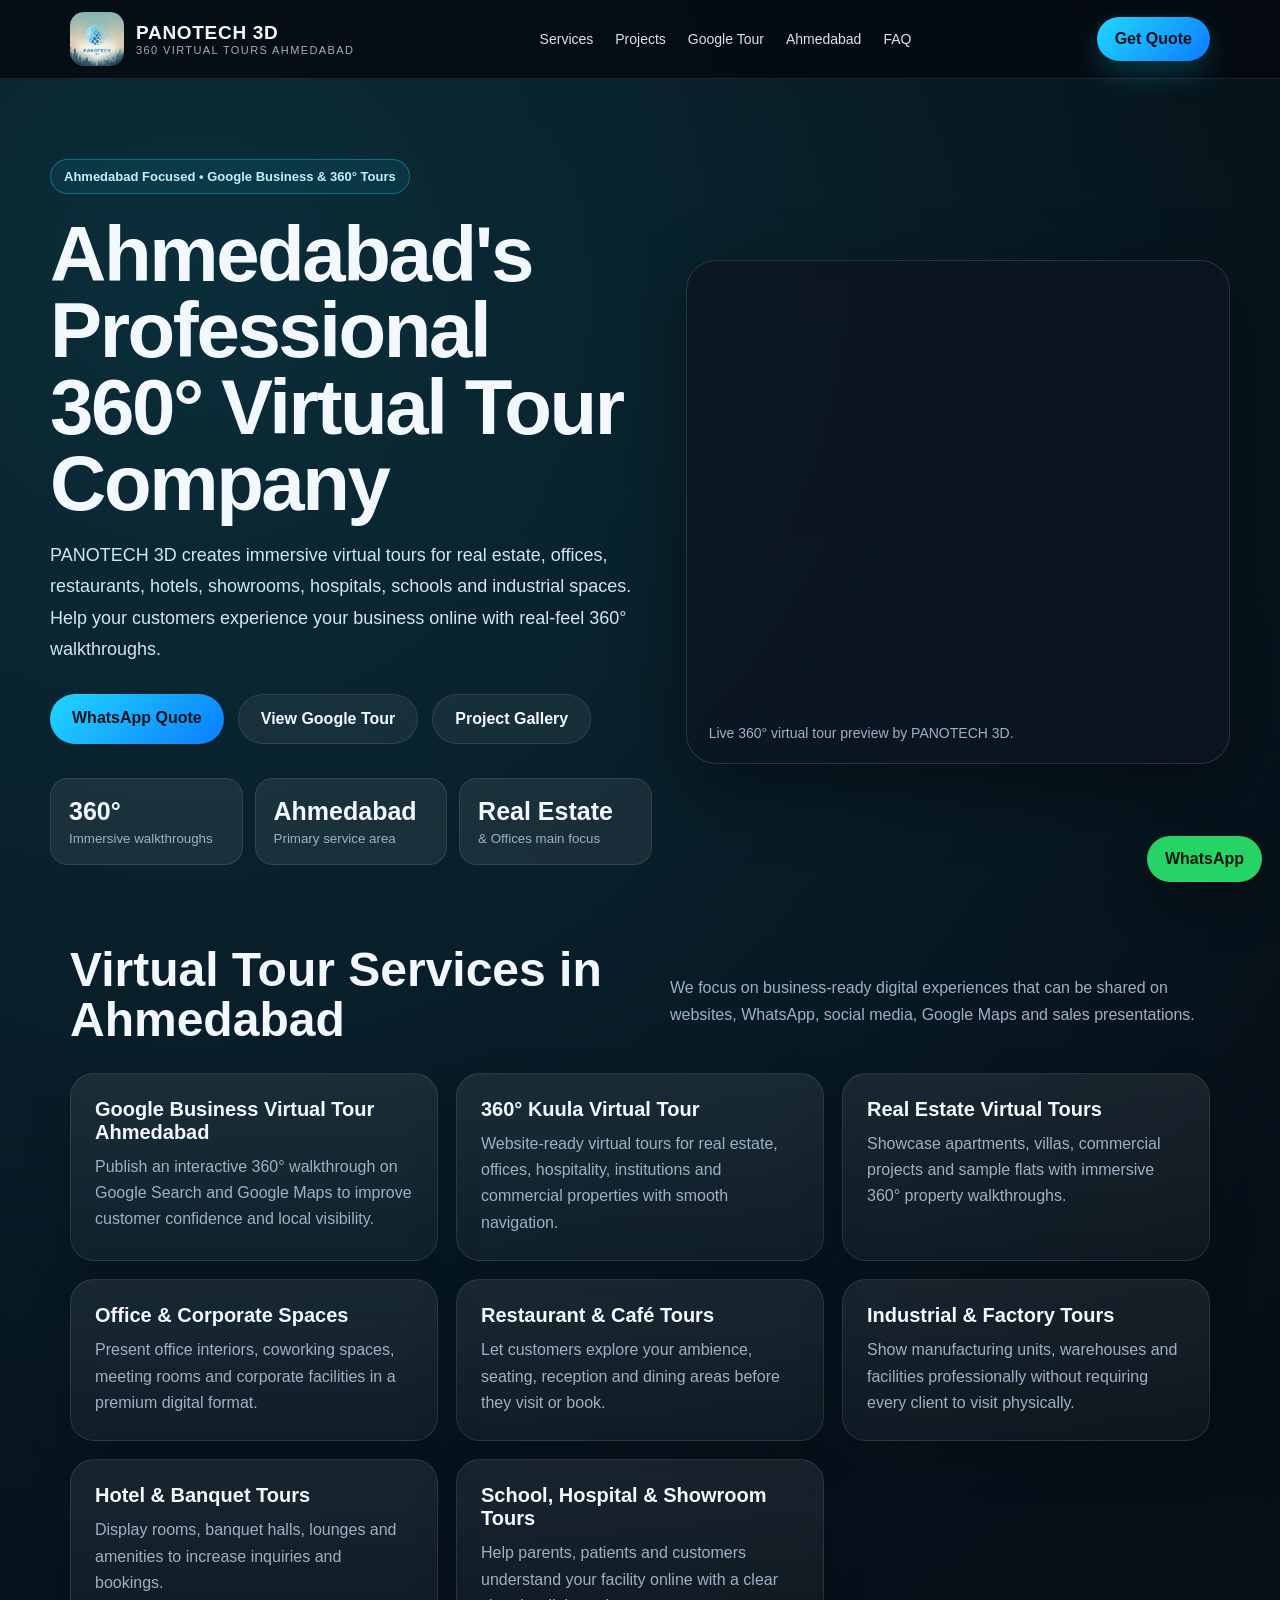
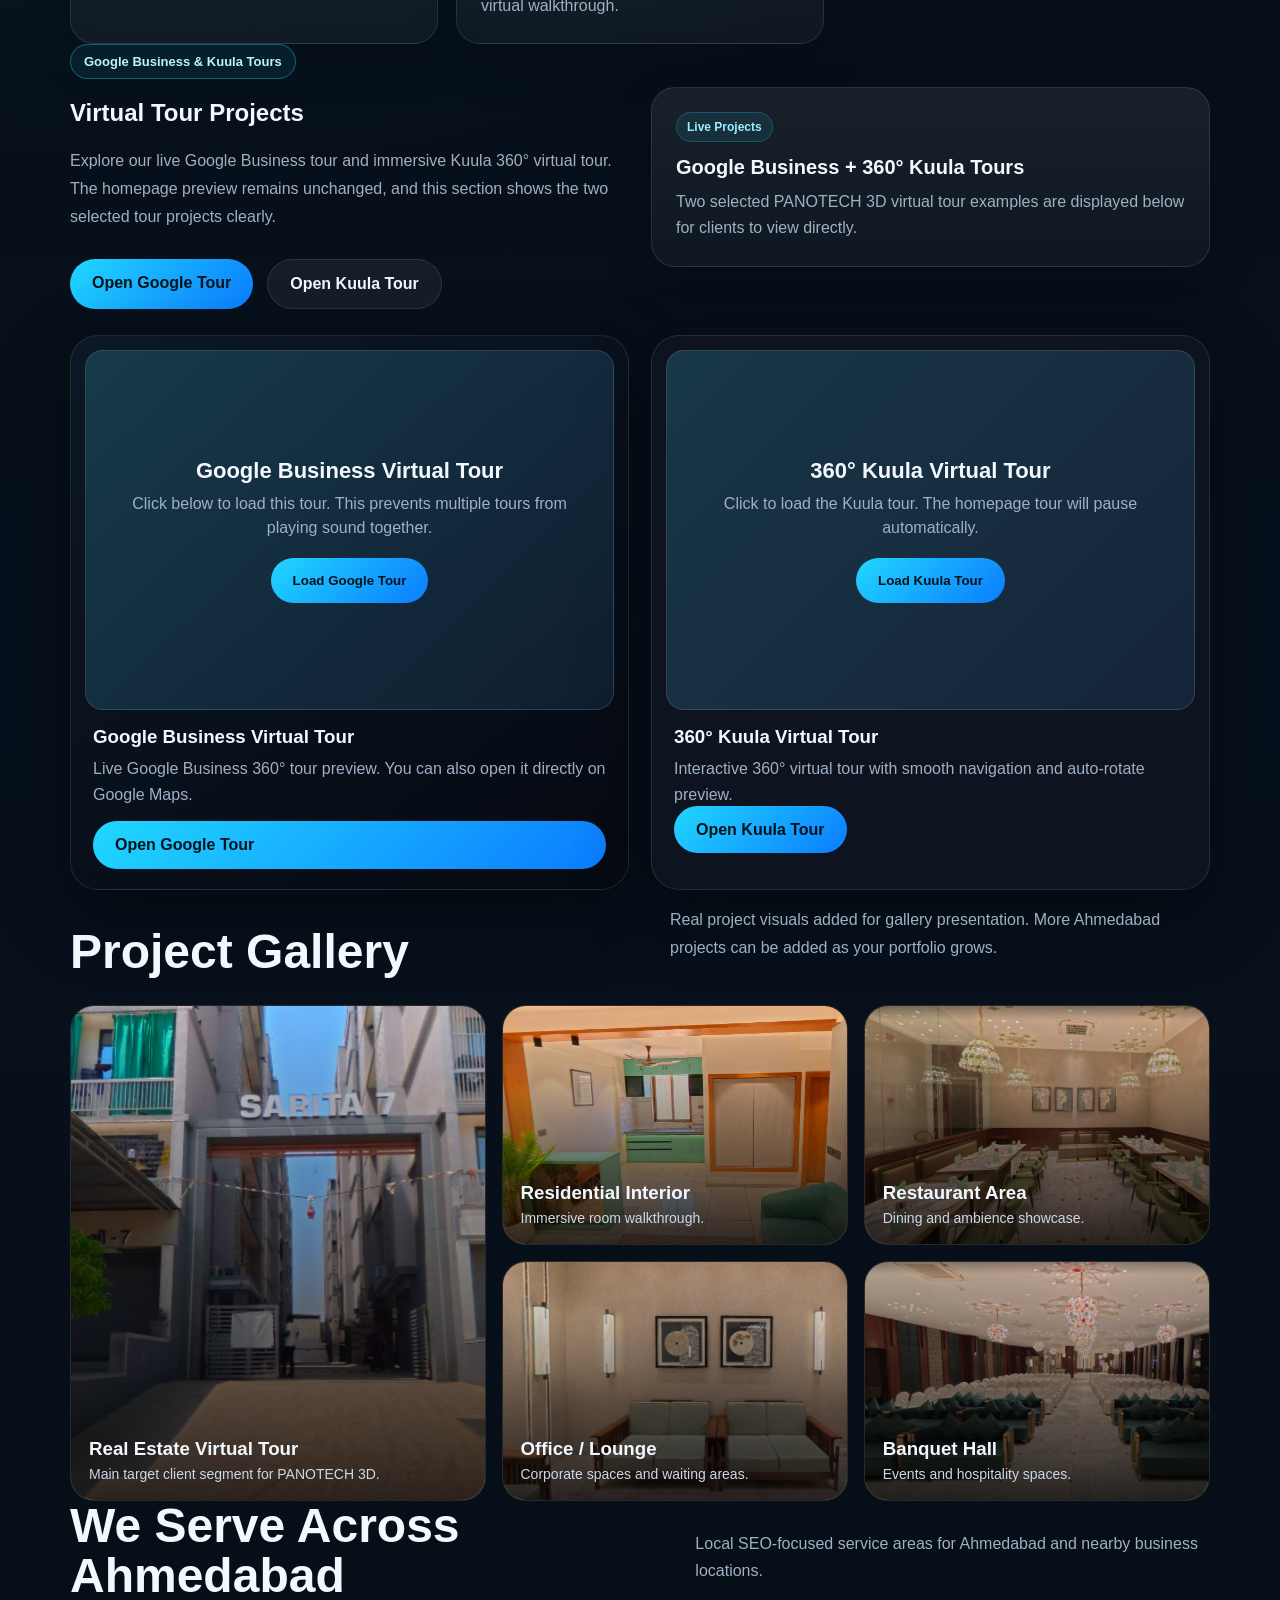
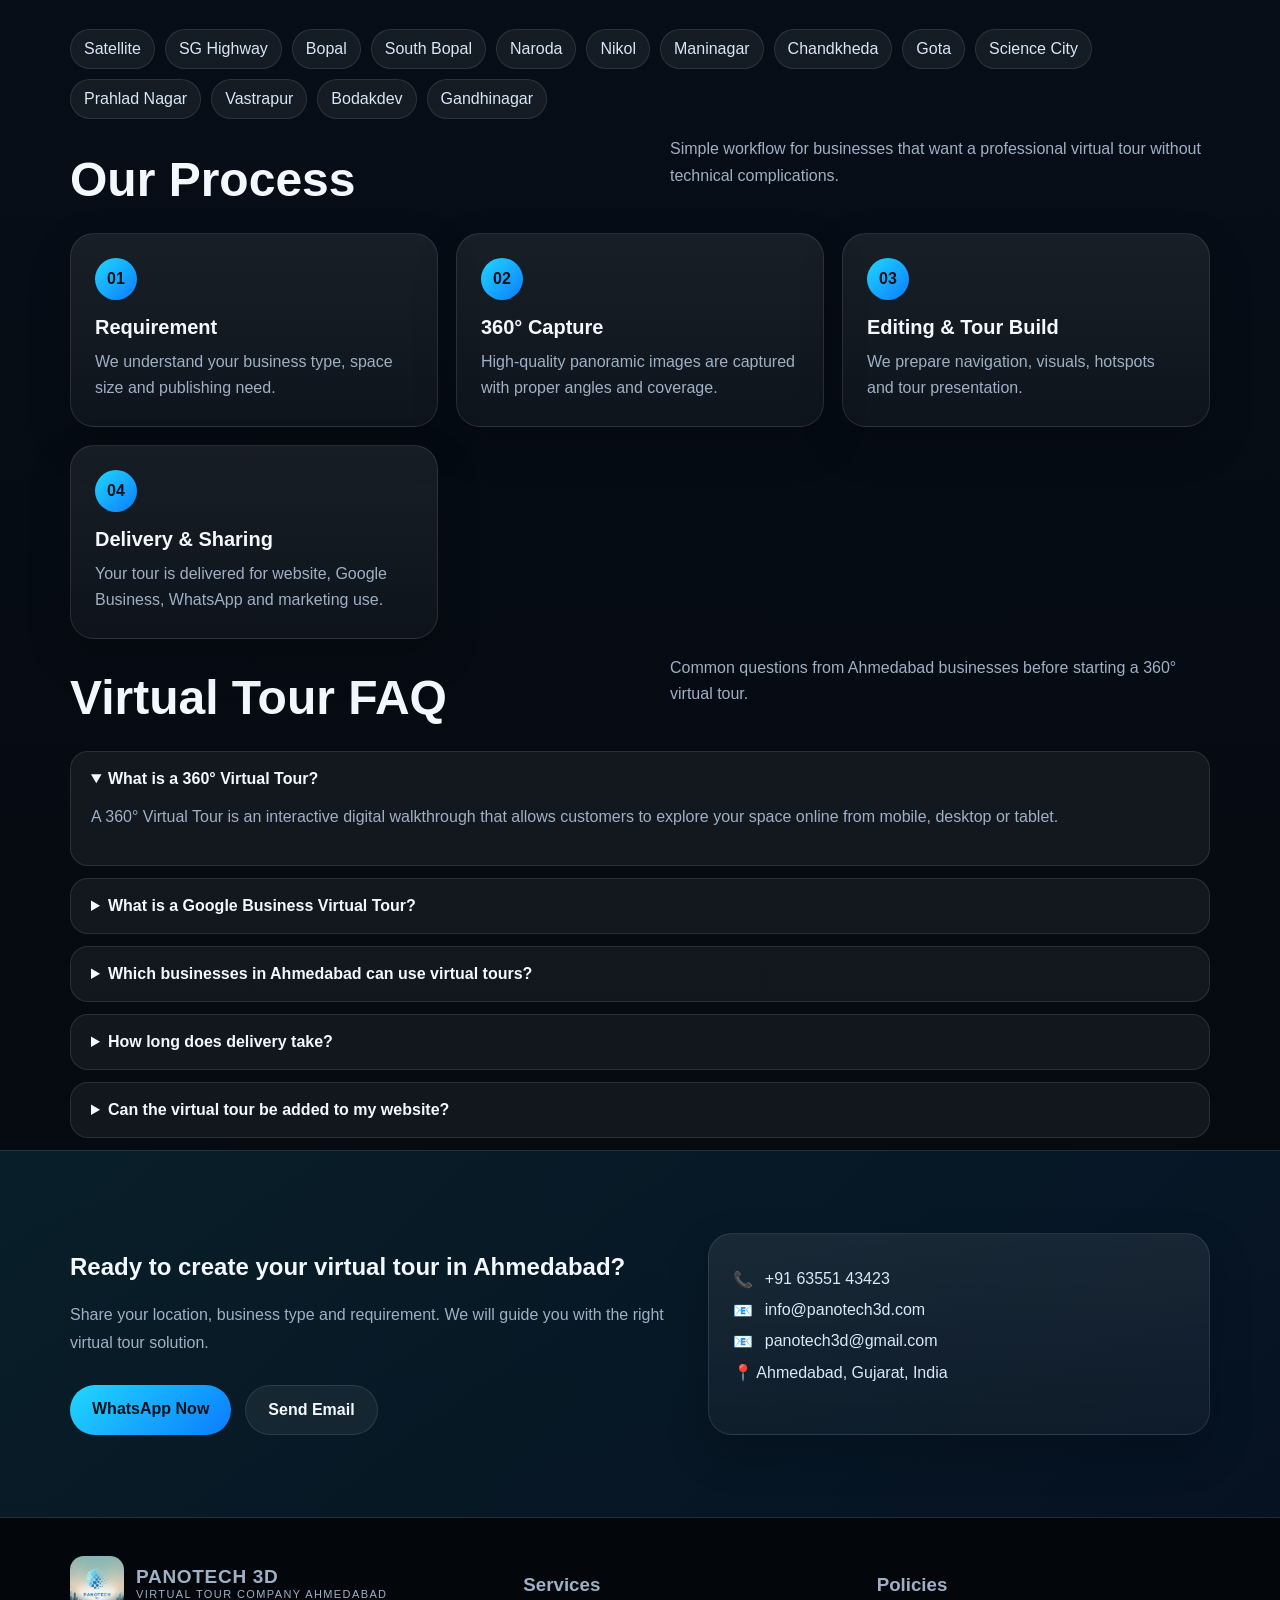
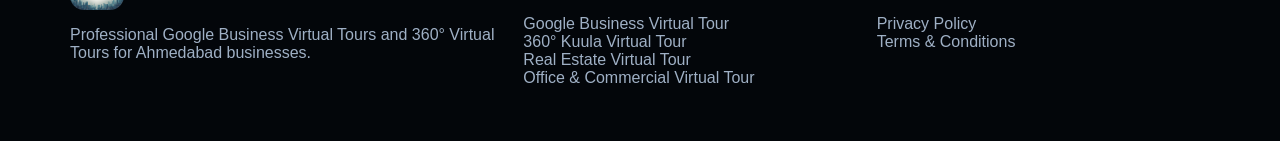
<file: index.html>
<!DOCTYPE html>
<html lang="en">
<head>
  <meta charset="UTF-8" />
  <meta name="viewport" content="width=device-width, initial-scale=1.0" />
  <title>360 Virtual Tour Ahmedabad | Google Business Virtual Tour Ahmedabad | PANOTECH 3D</title>
  <meta name="description" content="PANOTECH 3D provides Google Business Virtual Tours and 360° Virtual Tours in Ahmedabad for real estate, offices, restaurants, hotels, schools, hospitals, showrooms and industries." />
  <meta name="keywords" content="360 virtual tour Ahmedabad, Google Business virtual tour Ahmedabad, virtual tour company Ahmedabad, real estate virtual tour Ahmedabad, office virtual tour Ahmedabad, restaurant virtual tour Ahmedabad" />
  <meta property="og:title" content="PANOTECH 3D | 360 Virtual Tour Ahmedabad" />
  <meta property="og:description" content="Professional Google Business Virtual Tours and 360° Virtual Tours for Ahmedabad businesses." />
  <meta property="og:type" content="website" />
  <style>
    :root{--bg:#05080d;--panel:#0d1420;--panel2:#111c2a;--text:#f3f8ff;--muted:#9fb0c5;--cyan:#21d7ff;--blue:#0b7cff;--line:rgba(255,255,255,.10);--radius:24px;--shadow:0 24px 70px rgba(0,0,0,.42)}
    *{box-sizing:border-box} html{scroll-behavior:smooth} body{margin:0;font-family:Inter,Segoe UI,Arial,sans-serif;background:radial-gradient(circle at 15% 5%,rgba(33,215,255,.18),transparent 32%),linear-gradient(180deg,#05080d,#07111d 45%,#05080d);color:var(--text)}
    a{color:inherit;text-decoration:none} img{max-width:100%;display:block}.wrap{max-width:1180px;margin:auto;padding:0 20px}.top{position:sticky;top:0;z-index:50;background:rgba(5,8,13,.78);backdrop-filter:blur(18px);border-bottom:1px solid var(--line)}
    .nav{height:78px;display:flex;align-items:center;justify-content:space-between;gap:18px}.brand{display:flex;align-items:center;gap:12px}.brand img{width:54px;height:54px;object-fit:contain;border-radius:14px}.brand strong{font-size:19px;letter-spacing:.7px}.brand span{display:block;font-size:11px;color:var(--muted);letter-spacing:1.4px;text-transform:uppercase}.links{display:flex;gap:22px;color:#d7e4f2;font-size:14px}.cta{background:linear-gradient(135deg,var(--cyan),var(--blue));color:#00131a;padding:13px 18px;border-radius:999px;font-weight:800;box-shadow:0 12px 30px rgba(33,215,255,.22)}
    .hero{min-height:calc(100vh - 78px);display:grid;align-items:center;position:relative;overflow:hidden}.slides{position:absolute;inset:0;z-index:-2}.slide{position:absolute;inset:0;opacity:0;animation:fade 32s infinite;background-size:cover;background-position:center}.slide:after{content:"";position:absolute;inset:0;background:linear-gradient(90deg,rgba(5,8,13,.96) 0%,rgba(5,8,13,.76) 45%,rgba(5,8,13,.30) 100%)}.s1{background-image:url('real-estate-exterior.png');animation-delay:0s}.s2{background-image:url('residential-interior.png');animation-delay:4s}.s3{background-image:url('restaurant-area.png');animation-delay:8s}.s4{background-image:url('lounge-seating.png');animation-delay:12s}.s5{background-image:url('banquet-hall.png');animation-delay:16s}.s6{background-image:url('bedroom-tour.png');animation-delay:20s}@keyframes fade{0%,18%{opacity:1}24%,100%{opacity:0}}
    .heroGrid{padding:80px 0;display:grid;grid-template-columns:1.05fr .95fr;gap:34px;align-items:center}.eyebrow{display:inline-flex;gap:9px;align-items:center;border:1px solid rgba(33,215,255,.35);background:rgba(33,215,255,.08);color:#baf4ff;border-radius:999px;padding:9px 13px;font-size:13px;font-weight:700}.hero h1{font-size:clamp(40px,6.2vw,78px);line-height:.98;margin:22px 0 18px;letter-spacing:-2.4px}.hero p{font-size:18px;line-height:1.75;color:#d4e3f5;max-width:720px}.btns{display:flex;gap:14px;flex-wrap:wrap;margin-top:28px}.btn{padding:15px 22px;border-radius:999px;border:1px solid var(--line);font-weight:800}.btn.primary{background:linear-gradient(135deg,var(--cyan),var(--blue));color:#00131a;border:none}.btn.secondary{background:rgba(255,255,255,.06)}.stats{display:grid;grid-template-columns:repeat(3,1fr);gap:12px;margin-top:34px}.stat{background:rgba(255,255,255,.07);border:1px solid var(--line);border-radius:18px;padding:18px}.stat b{font-size:25px}.stat small{display:block;color:var(--muted);margin-top:5px}.tourBox{background:rgba(13,20,32,.72);border:1px solid rgba(255,255,255,.13);border-radius:30px;padding:14px;box-shadow:var(--shadow)}.tourBox iframe{width:100%;height:430px;border:0;border-radius:20px}.tourBox p{font-size:14px;color:var(--muted);margin:12px 8px 4px}
    section{padding:82px 0}.head{display:flex;justify-content:space-between;gap:20px;align-items:flex-end;margin-bottom:28px}.head h2{font-size:clamp(30px,4vw,48px);line-height:1.04;margin:0}.head p{max-width:540px;color:var(--muted);line-height:1.7}.grid{display:grid;grid-template-columns:repeat(3,1fr);gap:18px}.card{background:linear-gradient(180deg,rgba(255,255,255,.075),rgba(255,255,255,.035));border:1px solid var(--line);border-radius:var(--radius);padding:24px;box-shadow:0 18px 45px rgba(0,0,0,.18)}.card h3{margin:0 0 10px;font-size:20px}.card p{color:var(--muted);line-height:1.65;margin:0}.tag{display:inline-block;margin-bottom:14px;color:#99efff;background:rgba(33,215,255,.09);border:1px solid rgba(33,215,255,.24);padding:7px 10px;border-radius:999px;font-size:12px;font-weight:800}.services .card:first-child,.services .card:nth-child(2){grid-column:span 1}.gallery{display:grid;grid-template-columns:1.2fr 1fr 1fr;gap:16px}.shot{border-radius:24px;overflow:hidden;position:relative;min-height:240px;background:#111;border:1px solid var(--line)}.shot.big{grid-row:span 2}.shot img{width:100%;height:100%;object-fit:cover;position:absolute;inset:0}.shot:after{content:"";position:absolute;inset:0;background:linear-gradient(180deg,transparent,rgba(0,0,0,.82))}.shot div{position:absolute;left:18px;right:18px;bottom:18px;z-index:2}.shot h3{margin:0 0 6px}.shot p{margin:0;color:#cbd8e8;font-size:14px}.split{display:grid;grid-template-columns:1fr 1fr;gap:22px;align-items:center}.iframeCard{background:var(--panel);border:1px solid var(--line);border-radius:28px;padding:14px;box-shadow:var(--shadow)}.iframeCard iframe{width:100%;height:430px;border:0;border-radius:18px}.tourLinks{display:grid;grid-template-columns:1fr 1fr;gap:22px;margin-top:26px}.tourCard{background:var(--panel);border:1px solid var(--line);border-radius:28px;padding:14px;box-shadow:var(--shadow)}.tourCard iframe{width:100%;height:360px;border:0;border-radius:18px}.tourCard h3{margin:16px 8px 8px}.tourCard p{color:var(--muted);margin:0 8px 14px;line-height:1.6}.tourCard .btn{margin:0 8px 6px}.tourFrameWrap{position:relative}.tourPlaceholder{min-height:360px;border-radius:18px;border:1px solid rgba(255,255,255,.12);background:linear-gradient(135deg,rgba(33,215,255,.14),rgba(11,124,255,.08)),rgba(255,255,255,.04);display:grid;place-items:center;text-align:center;padding:22px}.tourPlaceholder b{font-size:22px;display:block;margin-bottom:8px}.tourPlaceholder span{display:block;color:var(--muted);margin-bottom:18px;line-height:1.5}.tourPlaceholder .btn{margin:0}.areas{display:flex;flex-wrap:wrap;gap:10px}.area{padding:10px 13px;background:rgba(255,255,255,.06);border:1px solid var(--line);border-radius:999px;color:#d8e6f5}.process{counter-reset:step}.process .card{position:relative}.process .card:before{counter-increment:step;content:'0' counter(step);display:inline-grid;place-items:center;width:42px;height:42px;border-radius:50%;background:linear-gradient(135deg,var(--cyan),var(--blue));color:#00131a;font-weight:900;margin-bottom:16px}.faq details{background:rgba(255,255,255,.055);border:1px solid var(--line);border-radius:18px;padding:18px 20px;margin:12px 0}.faq summary{cursor:pointer;font-weight:800}.faq p{color:var(--muted);line-height:1.65}.contact{background:linear-gradient(135deg,rgba(33,215,255,.10),rgba(11,124,255,.08));border-top:1px solid var(--line);border-bottom:1px solid var(--line)}.contactBox{display:grid;grid-template-columns:1.1fr .9fr;gap:24px}.infoLine{display:flex;gap:12px;align-items:center;margin:12px 0;color:#dbe8f7}.footer{padding:38px 0;color:var(--muted);background:#03060a}.footerGrid{display:grid;grid-template-columns:1.3fr 1fr 1fr;gap:20px}.float{position:fixed;right:18px;bottom:18px;background:#25d366;color:#00190a;padding:14px 18px;border-radius:999px;font-weight:900;z-index:99;box-shadow:0 20px 45px rgba(0,0,0,.35)}
    @media(max-width:900px){.links{display:none}.heroGrid,.split,.contactBox,.tourLinks{grid-template-columns:1fr}.grid{grid-template-columns:1fr 1fr}.gallery{grid-template-columns:1fr}.shot.big{grid-row:auto}.tourBox iframe,.iframeCard iframe{height:330px}.footerGrid{grid-template-columns:1fr}.hero{min-height:auto}.stats{grid-template-columns:1fr 1fr 1fr}}
    @media(max-width:560px){.nav{height:auto;padding:12px 0}.brand img{width:46px;height:46px}.brand strong{font-size:16px}.cta{padding:10px 12px;font-size:13px}.grid,.stats{grid-template-columns:1fr}.heroGrid{padding:52px 0}.hero h1{letter-spacing:-1px}.head{display:block}.tourBox iframe,.iframeCard iframe{height:280px}}
  .googleTourCard{display:flex;flex-direction:column;justify-content:center;min-height:360px;background:linear-gradient(145deg,rgba(12,25,38,.95),rgba(6,10,18,.95));}.googlePreview{display:flex;gap:18px;align-items:flex-start;margin-bottom:24px}.gIcon{width:58px;height:58px;border-radius:18px;display:grid;place-items:center;background:linear-gradient(135deg,#00d5ff,#2ee59d);color:#031018;font-size:32px;font-weight:900;box-shadow:0 16px 40px rgba(0,213,255,.22)}.googlePreview h3{margin:8px 0 8px}.googlePreview p{color:var(--muted);line-height:1.7;margin:0}@media(max-width:680px){.googlePreview{flex-direction:column}.googleTourCard{min-height:auto}}</style>
  <script type="application/ld+json">{"@context":"https://schema.org","@type":"LocalBusiness","name":"PANOTECH 3D","description":"360 Virtual Tour and Google Business Virtual Tour services in Ahmedabad.","areaServed":"Ahmedabad, Gujarat, India","telephone":"+91 63551 43423","email":"info@panotech3d.com","url":"https://www.panotech3d.com"}</script>
</head>
<body>
  <header class="top"><div class="wrap nav"><a class="brand" href="#home"><img src="Panotech3D_Logo.png" alt="PANOTECH 3D Logo"><div><strong>PANOTECH 3D</strong><span>360 Virtual Tours Ahmedabad</span></div></a><nav class="links"><a href="#services">Services</a><a href="#projects">Projects</a><a href="#kauser">Google Tour</a><a href="#areas">Ahmedabad</a><a href="#faq">FAQ</a></nav><a class="cta" href="tel:+916355143423">Get Quote</a></div></header>
  <main id="home" class="hero"><div class="slides"><div class="slide s1"></div><div class="slide s2"></div><div class="slide s3"></div><div class="slide s4"></div><div class="slide s5"></div><div class="slide s6"></div></div><div class="wrap heroGrid"><div><span class="eyebrow">Ahmedabad Focused • Google Business & 360° Tours</span><h1>Ahmedabad's Professional 360° Virtual Tour Company</h1><p>PANOTECH 3D creates immersive virtual tours for real estate, offices, restaurants, hotels, showrooms, hospitals, schools and industrial spaces. Help your customers experience your business online with real-feel 360° walkthroughs.</p><div class="btns"><a class="btn primary" href="https://wa.me/916355143423" target="_blank">WhatsApp Quote</a><a class="btn secondary" href="#kauser">View Google Tour</a><a class="btn secondary" href="#projects">Project Gallery</a></div><div class="stats"><div class="stat"><b>360°</b><small>Immersive walkthroughs</small></div><div class="stat"><b>Ahmedabad</b><small>Primary service area</small></div><div class="stat"><b>Real Estate</b><small>& Offices main focus</small></div></div></div><div class="tourBox"><iframe id="homeTourFrame" data-tour="home" data-src="https://kuula.co/share/collection/7MXcC?logo=-1&card=1&info=1&fs=1&vr=1&zoom=1&gyro=0&initload=0&autorotate=1.5&autop=10&autopalt=1&thumbs=1&margin=15" src="https://kuula.co/share/collection/7MXcC?logo=-1&card=1&info=1&fs=1&vr=1&zoom=1&gyro=0&initload=0&autorotate=1.5&autop=10&autopalt=1&thumbs=1&margin=15" allowfullscreen loading="lazy" title="PANOTECH 3D homepage 360 tour"></iframe><p>Live 360° virtual tour preview by PANOTECH 3D.</p></div></div></main>
  <section id="services" class="wrap"><div class="head"><h2>Virtual Tour Services in Ahmedabad</h2><p>We focus on business-ready digital experiences that can be shared on websites, WhatsApp, social media, Google Maps and sales presentations.</p></div><div class="grid services"><div class="card"><h3>Google Business Virtual Tour Ahmedabad</h3><p>Publish an interactive 360° walkthrough on Google Search and Google Maps to improve customer confidence and local visibility.</p></div><div class="card"><h3>360° Kuula Virtual Tour</h3><p>Website-ready virtual tours for real estate, offices, hospitality, institutions and commercial properties with smooth navigation.</p></div><div class="card"><h3>Real Estate Virtual Tours</h3><p>Showcase apartments, villas, commercial projects and sample flats with immersive 360° property walkthroughs.</p></div><div class="card"><h3>Office & Corporate Spaces</h3><p>Present office interiors, coworking spaces, meeting rooms and corporate facilities in a premium digital format.</p></div><div class="card"><h3>Restaurant & Café Tours</h3><p>Let customers explore your ambience, seating, reception and dining areas before they visit or book.</p></div><div class="card"><h3>Industrial & Factory Tours</h3><p>Show manufacturing units, warehouses and facilities professionally without requiring every client to visit physically.</p></div><div class="card"><h3>Hotel & Banquet Tours</h3><p>Display rooms, banquet halls, lounges and amenities to increase inquiries and bookings.</p></div><div class="card"><h3>School, Hospital & Showroom Tours</h3><p>Help parents, patients and customers understand your facility online with a clear virtual walkthrough.</p></div></div></section>
  <section id="kauser" class="wrap"><div class="split"><div><span class="eyebrow">Google Business & Kuula Tours</span><h2>Virtual Tour Projects</h2><p style="color:var(--muted);line-height:1.75">Explore our live Google Business tour and immersive Kuula 360° virtual tour. The homepage preview remains unchanged, and this section shows the two selected tour projects clearly.</p><div class="btns"><a class="btn primary" target="_blank" rel="noopener" href="https://maps.app.goo.gl/GmYf1Fkx6quCLCcs9">Open Google Tour</a><a class="btn secondary" target="_blank" rel="noopener" href="https://kuula.co/share/collection/7M9mZ?logo=-1&card=1&info=1&fs=1&vr=1&gyro=0&autorotate=0.83&autop=10&autopalt=1&thumbs=4&keys=0">Open Kuula Tour</a></div></div><div class="card"><span class="tag">Live Projects</span><h3>Google Business + 360° Kuula Tours</h3><p>Two selected PANOTECH 3D virtual tour examples are displayed below for clients to view directly.</p></div></div><div class="tourLinks"><div class="tourCard googleTourCard"><div class="tourFrameWrap"><iframe id="googleTourFrame" data-tour="google" data-src="https://www.google.com/maps/embed?pb=!4v1782590866260!6m8!1m7!1sCAoSHENJQUJJaEJGS01HZWJNLUN2NjQ5NkZzdzB3RWY.!2m2!1d23.02447635918518!2d72.67337663673548!3f116.59003066928159!4f3.989999999999995!5f0.7820865974627469" width="100%" height="450" style="border:0;border-radius:24px;display:none" allowfullscreen loading="lazy" referrerpolicy="strict-origin-when-cross-origin" title="Google Business Virtual Tour"></iframe><div class="tourPlaceholder" data-for="googleTourFrame"><div><b>Google Business Virtual Tour</b><span>Click below to load this tour. This prevents multiple tours from playing sound together.</span><button class="btn primary" type="button" onclick="loadTour('googleTourFrame')">Load Google Tour</button></div></div></div><h3>Google Business Virtual Tour</h3><p>Live Google Business 360° tour preview. You can also open it directly on Google Maps.</p><a class="btn primary" target="_blank" rel="noopener" href="https://maps.app.goo.gl/GmYf1Fkx6quCLCcs9">Open Google Tour</a></div><div class="tourCard"><div class="tourFrameWrap"><iframe id="kuulaTourFrame" data-tour="kuula" data-src="https://kuula.co/share/collection/7M9mZ?logo=-1&card=1&info=1&fs=1&vr=1&gyro=0&autorotate=0.83&autop=10&autopalt=1&thumbs=4&keys=0" allow="xr-spatial-tracking; gyroscope; accelerometer" allowfullscreen loading="lazy" style="display:none" title="Kuula 360 Virtual Tour"></iframe><div class="tourPlaceholder" data-for="kuulaTourFrame"><div><b>360° Kuula Virtual Tour</b><span>Click to load the Kuula tour. The homepage tour will pause automatically.</span><button class="btn primary" type="button" onclick="loadTour('kuulaTourFrame')">Load Kuula Tour</button></div></div></div><h3>360° Kuula Virtual Tour</h3><p>Interactive 360° virtual tour with smooth navigation and auto-rotate preview.</p><a class="btn primary" target="_blank" rel="noopener" href="https://kuula.co/share/collection/7M9mZ?logo=-1&card=1&info=1&fs=1&vr=1&gyro=0&autorotate=0.83&autop=10&autopalt=1&thumbs=4&keys=0">Open Kuula Tour</a></div></div></section>
  <section id="projects" class="wrap"><div class="head"><h2>Project Gallery</h2><p>Real project visuals added for gallery presentation. More Ahmedabad projects can be added as your portfolio grows.</p></div><div class="gallery"><div class="shot big"><img src="real-estate-exterior.png" alt="Real estate virtual tour Ahmedabad"><div><h3>Real Estate Virtual Tour</h3><p>Main target client segment for PANOTECH 3D.</p></div></div><div class="shot"><img src="residential-interior.png" alt="Residential interior 360 virtual tour"><div><h3>Residential Interior</h3><p>Immersive room walkthrough.</p></div></div><div class="shot"><img src="restaurant-area.png" alt="Restaurant virtual tour Ahmedabad"><div><h3>Restaurant Area</h3><p>Dining and ambience showcase.</p></div></div><div class="shot"><img src="lounge-seating.png" alt="Office and lounge virtual tour"><div><h3>Office / Lounge</h3><p>Corporate spaces and waiting areas.</p></div></div><div class="shot"><img src="banquet-hall.png" alt="Banquet hall virtual tour Ahmedabad"><div><h3>Banquet Hall</h3><p>Events and hospitality spaces.</p></div></div></div></section>
  <section id="areas" class="wrap"><div class="head"><h2>We Serve Across Ahmedabad</h2><p>Local SEO-focused service areas for Ahmedabad and nearby business locations.</p></div><div class="areas"><span class="area">Satellite</span><span class="area">SG Highway</span><span class="area">Bopal</span><span class="area">South Bopal</span><span class="area">Naroda</span><span class="area">Nikol</span><span class="area">Maninagar</span><span class="area">Chandkheda</span><span class="area">Gota</span><span class="area">Science City</span><span class="area">Prahlad Nagar</span><span class="area">Vastrapur</span><span class="area">Bodakdev</span><span class="area">Gandhinagar</span></div></section>
  <section class="wrap process"><div class="head"><h2>Our Process</h2><p>Simple workflow for businesses that want a professional virtual tour without technical complications.</p></div><div class="grid"><div class="card"><h3>Requirement</h3><p>We understand your business type, space size and publishing need.</p></div><div class="card"><h3>360° Capture</h3><p>High-quality panoramic images are captured with proper angles and coverage.</p></div><div class="card"><h3>Editing & Tour Build</h3><p>We prepare navigation, visuals, hotspots and tour presentation.</p></div><div class="card"><h3>Delivery & Sharing</h3><p>Your tour is delivered for website, Google Business, WhatsApp and marketing use.</p></div></div></section>
  <section id="faq" class="wrap faq"><div class="head"><h2>Virtual Tour FAQ</h2><p>Common questions from Ahmedabad businesses before starting a 360° virtual tour.</p></div><details open><summary>What is a 360° Virtual Tour?</summary><p>A 360° Virtual Tour is an interactive digital walkthrough that allows customers to explore your space online from mobile, desktop or tablet.</p></details><details><summary>What is a Google Business Virtual Tour?</summary><p>It is a 360° tour published on Google Search and Google Maps, helping visitors explore your business before they visit.</p></details><details><summary>Which businesses in Ahmedabad can use virtual tours?</summary><p>Real estate, offices, restaurants, hotels, schools, hospitals, showrooms, banquet halls and industrial spaces can benefit from virtual tours.</p></details><details><summary>How long does delivery take?</summary><p>Timeline depends on the project size. Most small and medium projects can be delivered within a few business days after capture.</p></details><details><summary>Can the virtual tour be added to my website?</summary><p>Yes, Kuula and Google virtual tours can be embedded or linked on your website and shared through marketing channels.</p></details></section>
  <section id="contact" class="contact"><div class="wrap contactBox"><div><h2>Ready to create your virtual tour in Ahmedabad?</h2><p style="color:var(--muted);line-height:1.75">Share your location, business type and requirement. We will guide you with the right virtual tour solution.</p><div class="btns"><a class="btn primary" href="https://wa.me/916355143423" target="_blank">WhatsApp Now</a><a class="btn secondary" href="mailto:info@panotech3d.com,panotech3d@gmail.com?subject=PANOTECH%203D%20Virtual%20Tour%20Inquiry">Send Email</a></div></div><div class="card"><div class="infoLine">📞 <a href="tel:+916355143423">+91 63551 43423</a></div><div class="infoLine">📧 <a href="mailto:info@panotech3d.com">info@panotech3d.com</a></div><div class="infoLine">📧 <a href="mailto:panotech3d@gmail.com">panotech3d@gmail.com</a></div><div class="infoLine">📍 Ahmedabad, Gujarat, India</div></div></div></section>
  <footer class="footer"><div class="wrap footerGrid"><div><div class="brand"><img src="Panotech3D_Logo.png" alt="PANOTECH 3D Logo"><div><strong>PANOTECH 3D</strong><span>Virtual Tour Company Ahmedabad</span></div></div><p>Professional Google Business Virtual Tours and 360° Virtual Tours for Ahmedabad businesses.</p></div><div><h3>Services</h3><p>Google Business Virtual Tour<br>360° Kuula Virtual Tour<br>Real Estate Virtual Tour<br>Office & Commercial Virtual Tour</p></div><div><h3>Policies</h3><p><a href="privacy-policy.html">Privacy Policy</a><br><a href="terms.html">Terms & Conditions</a></p></div></div></footer>
  <a class="float" href="https://wa.me/916355143423" target="_blank">WhatsApp</a>

<script>
function unloadFrame(frame){
  if(frame && frame.src){ frame.dataset.lastSrc = frame.src; frame.removeAttribute('src'); }
}
function showPlaceholder(id, show){
  var ph = document.querySelector('.tourPlaceholder[data-for="'+id+'"]');
  if(ph) ph.style.display = show ? 'grid' : 'none';
}
function loadTour(id){
  var target = document.getElementById(id);
  if(!target) return;
  document.querySelectorAll('iframe[data-tour]').forEach(function(frame){
    if(frame.id !== id){
      unloadFrame(frame);
      if(frame.id !== 'homeTourFrame') { frame.style.display='none'; showPlaceholder(frame.id, true); }
    }
  });
  target.src = target.dataset.src || target.dataset.lastSrc || target.src;
  target.style.display = 'block';
  showPlaceholder(id, false);
}
// Pause service tours when user goes back to top/home, so audio will not mix.
document.querySelectorAll('a[href="#home"], .brand').forEach(function(el){
  el.addEventListener('click', function(){
    document.querySelectorAll('iframe[data-tour]').forEach(function(frame){
      if(frame.id !== 'homeTourFrame'){ unloadFrame(frame); frame.style.display='none'; showPlaceholder(frame.id, true); }
    });
    var home = document.getElementById('homeTourFrame');
    if(home && !home.src) home.src = home.dataset.src;
  });
});
</script>
</body>
</html>
</file>
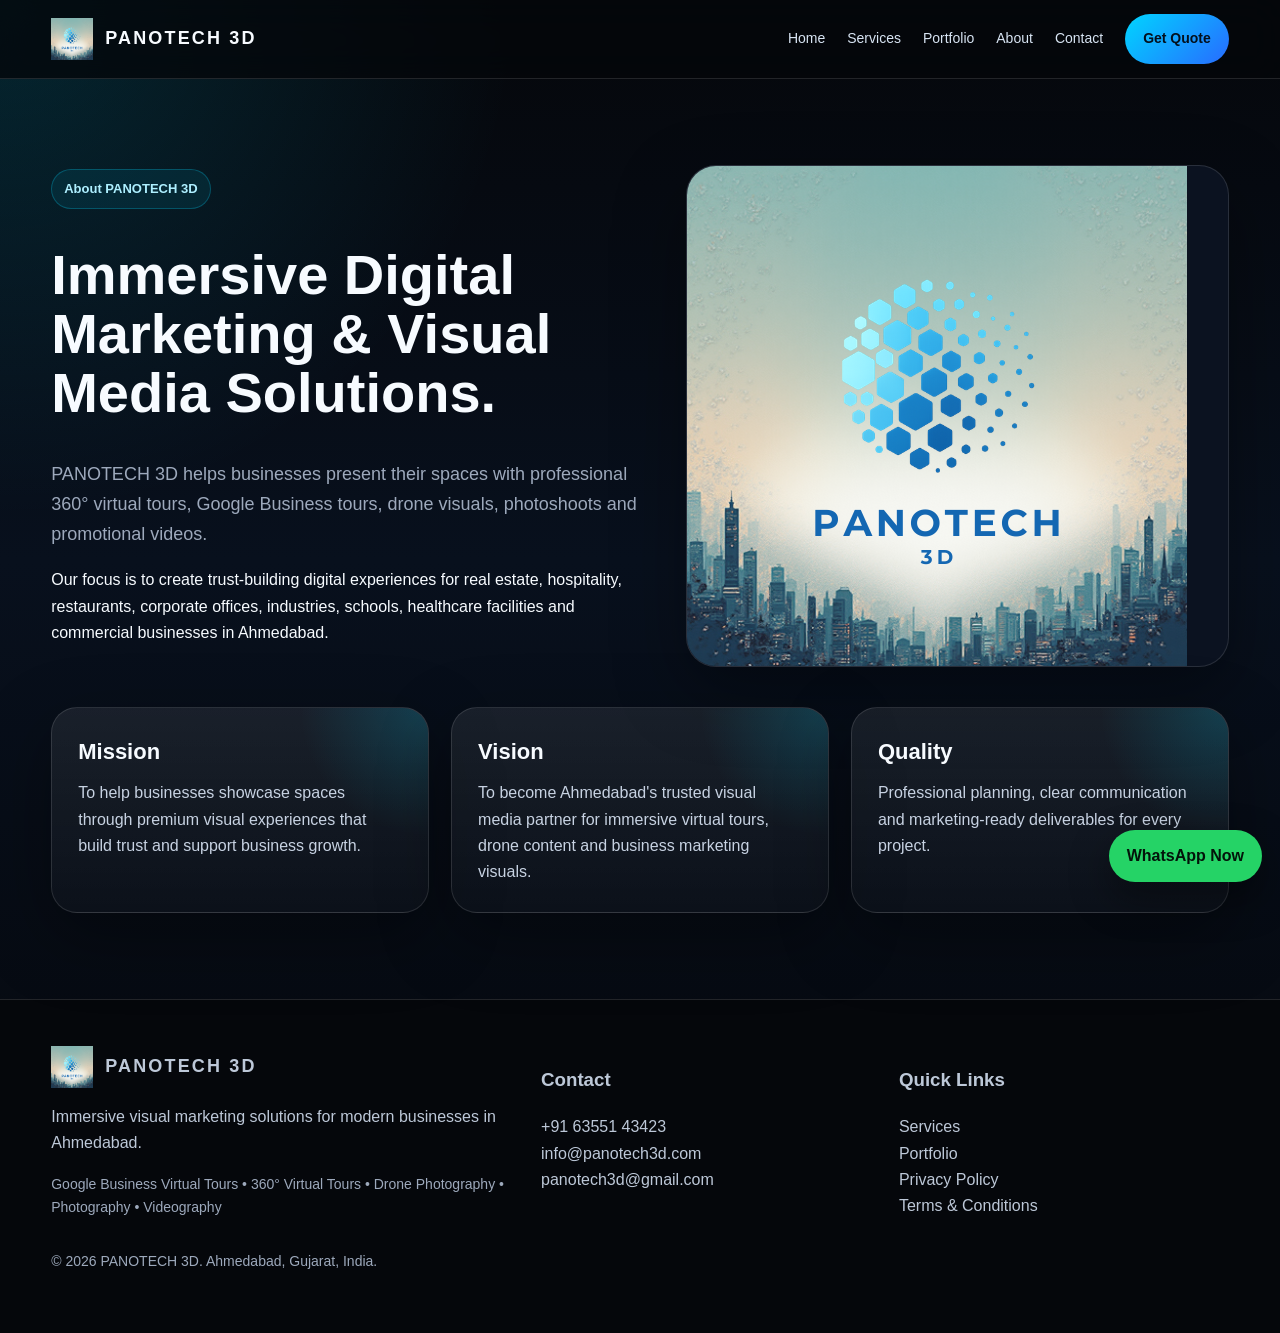
<file: about.html>
<!doctype html><html lang="en"><head><meta charset="utf-8"><meta name="viewport" content="width=device-width,initial-scale=1"><title>About PANOTECH 3D | Virtual Tour Company Ahmedabad</title><meta name="description" content="PANOTECH 3D is an Ahmedabad-based immersive visual media company for virtual tours, photography, drone and videography services."><meta name="keywords" content="virtual tour Ahmedabad, 360 virtual tour Ahmedabad, Google Business Virtual Tour Ahmedabad, drone photography Ahmedabad, videography Ahmedabad, real estate virtual tour Ahmedabad"><link rel="canonical" href="https://www.panotech3d.com/about.html"><meta property="og:title" content="About PANOTECH 3D | Virtual Tour Company Ahmedabad"><meta property="og:description" content="PANOTECH 3D is an Ahmedabad-based immersive visual media company for virtual tours, photography, drone and videography services."><meta property="og:type" content="website"><meta property="og:url" content="https://www.panotech3d.com/about.html"><meta property="og:image" content="https://www.panotech3d.com/Panotech3D_Logo.png"><meta name="twitter:card" content="summary_large_image"><meta name="theme-color" content="#05070b"><link rel="icon" href="Panotech3D_Logo.png"><script type="application/ld+json">{"@context":"https://schema.org","@type":"LocalBusiness","name":"PANOTECH 3D","url":"https://www.panotech3d.com/","image":"https://www.panotech3d.com/Panotech3D_Logo.png","telephone":"+916355143423","email":"info@panotech3d.com","areaServed":["Ahmedabad","Gujarat","India"],"description":"Professional 360 virtual tours, Google Business Virtual Tours, drone photography, professional photography and videography services in Ahmedabad."}</script><style>
:root{--bg:#05070b;--card:#0d1320;--muted:#9da9bc;--text:#f7fbff;--line:rgba(255,255,255,.12);--cyan:#00d5ff;--blue:#286bff;--green:#27e0a3;--shadow:0 24px 70px rgba(0,0,0,.35)}
*{box-sizing:border-box} html{scroll-behavior:smooth} body{margin:0;font-family:Inter,Segoe UI,Arial,sans-serif;background:radial-gradient(circle at top left,rgba(0,213,255,.15),transparent 28%),linear-gradient(180deg,#05070b,#08101d 42%,#05070b);color:var(--text);line-height:1.65} a{color:inherit;text-decoration:none} img{max-width:100%;display:block}.container{width:min(1180px,92%);margin:auto}.nav{position:sticky;top:0;z-index:50;background:rgba(5,7,11,.78);backdrop-filter:blur(18px);border-bottom:1px solid var(--line)}.navin{height:78px;display:flex;align-items:center;justify-content:space-between;gap:18px}.brand{display:flex;align-items:center;gap:12px}.brand img{height:42px;width:auto;object-fit:contain}.brand b{font-size:18px;letter-spacing:.12em}.menu{display:flex;align-items:center;gap:22px;color:#d8e4f3;font-size:14px}.btn{display:inline-flex;align-items:center;justify-content:center;gap:8px;padding:13px 18px;border-radius:999px;border:1px solid var(--line);background:rgba(255,255,255,.05);font-weight:700;transition:.25s}.btn:hover{transform:translateY(-2px);border-color:rgba(0,213,255,.5)}.primary{background:linear-gradient(135deg,var(--cyan),var(--blue));color:#03101d;border:0}.ghost{background:rgba(255,255,255,.04)}.hero{min-height:calc(100vh - 78px);display:grid;align-items:center;position:relative;overflow:hidden}.hero:before{content:"";position:absolute;inset:0;background:linear-gradient(90deg,rgba(5,7,11,.95) 0%,rgba(5,7,11,.72) 45%,rgba(5,7,11,.45)),url('real-estate-exterior.png') center/cover;animation:heroBg 18s infinite}.hero:after{content:"";position:absolute;inset:auto 0 0 0;height:180px;background:linear-gradient(transparent,var(--bg))}@keyframes heroBg{0%,24%{background-image:linear-gradient(90deg,rgba(5,7,11,.95),rgba(5,7,11,.52)),url('real-estate-exterior.png')}25%,49%{background-image:linear-gradient(90deg,rgba(5,7,11,.95),rgba(5,7,11,.52)),url('restaurant-area.png')}50%,74%{background-image:linear-gradient(90deg,rgba(5,7,11,.95),rgba(5,7,11,.52)),url('banquet-hall.png')}75%,100%{background-image:linear-gradient(90deg,rgba(5,7,11,.95),rgba(5,7,11,.52)),url('lounge-seating.png')}}.hero .container{position:relative;z-index:1}.eyebrow{display:inline-flex;gap:8px;align-items:center;padding:8px 12px;border:1px solid rgba(0,213,255,.25);border-radius:999px;background:rgba(0,213,255,.08);color:#aeefff;font-weight:700;font-size:13px}.hero h1{font-size:clamp(42px,7vw,86px);line-height:.98;margin:20px 0 18px;letter-spacing:-.05em;max-width:900px}.hero p{font-size:clamp(17px,2.2vw,23px);color:#d5e3f2;max-width:760px}.actions{display:flex;gap:14px;flex-wrap:wrap;margin-top:28px}.stats{display:grid;grid-template-columns:repeat(4,1fr);gap:14px;margin-top:42px;max-width:760px}.stat{border:1px solid var(--line);border-radius:18px;padding:16px;background:rgba(255,255,255,.05)}.stat b{display:block;font-size:28px;color:#fff}.stat span{color:var(--muted);font-size:13px}.section{padding:86px 0}.section h2{font-size:clamp(30px,4vw,52px);line-height:1.05;margin:0 0 14px;letter-spacing:-.035em}.lead{color:var(--muted);font-size:18px;max-width:820px}.grid{display:grid;gap:22px}.g3{grid-template-columns:repeat(3,1fr)}.g2{grid-template-columns:repeat(2,1fr)}.card{border:1px solid var(--line);border-radius:26px;padding:26px;background:linear-gradient(180deg,rgba(255,255,255,.075),rgba(255,255,255,.025));box-shadow:var(--shadow);position:relative;overflow:hidden}.card:before{content:"";position:absolute;inset:-1px;background:radial-gradient(circle at top right,rgba(0,213,255,.18),transparent 30%);pointer-events:none}.card>*{position:relative}.service h3,.card h3{margin:0 0 10px;font-size:22px}.service p,.card p{color:#c7d2e2;margin:0}.icon{width:46px;height:46px;border-radius:14px;background:linear-gradient(135deg,rgba(0,213,255,.2),rgba(39,224,163,.15));display:grid;place-items:center;margin-bottom:16px;font-size:22px}.split{display:grid;grid-template-columns:1.05fr .95fr;gap:34px;align-items:center}.media{border-radius:30px;overflow:hidden;border:1px solid var(--line);box-shadow:var(--shadow);background:#0b1220}.media img{aspect-ratio:16/11;object-fit:cover}.badges{display:flex;flex-wrap:wrap;gap:10px;margin-top:18px}.badge{border:1px solid var(--line);border-radius:999px;padding:8px 12px;color:#dbe8f7;background:rgba(255,255,255,.05);font-size:13px}.tour-card{padding:0;overflow:hidden}.tour-head{padding:26px;display:flex;justify-content:space-between;gap:16px;align-items:flex-start}.embed{padding:0 20px 20px}.embed iframe{width:100%;height:460px;border:0;border-radius:20px;background:#111}.preview{height:360px;border-radius:22px;background:center/cover;display:grid;place-items:center;position:relative;overflow:hidden}.preview:before{content:"";position:absolute;inset:0;background:linear-gradient(45deg,rgba(5,7,11,.75),rgba(0,213,255,.14))}.preview .btn{position:relative}.gallery{grid-template-columns:repeat(3,1fr)}.gallery .item{border-radius:24px;overflow:hidden;border:1px solid var(--line);background:#101827}.gallery img{height:245px;width:100%;object-fit:cover}.gallery div div{padding:18px}.process{counter-reset:step}.step{display:flex;gap:16px}.step:before{counter-increment:step;content:counter(step);min-width:42px;height:42px;border-radius:50%;background:linear-gradient(135deg,var(--cyan),var(--green));color:#001018;font-weight:900;display:grid;place-items:center}.faq details{border:1px solid var(--line);border-radius:18px;padding:18px 20px;background:rgba(255,255,255,.04)}.faq summary{cursor:pointer;font-weight:800}.faq p{color:var(--muted)}.contactbox{background:linear-gradient(135deg,rgba(0,213,255,.14),rgba(40,107,255,.10));border:1px solid rgba(0,213,255,.24)}.form{display:grid;gap:12px}.form input,.form textarea,.form select{width:100%;padding:14px 16px;border-radius:14px;border:1px solid var(--line);background:rgba(255,255,255,.06);color:var(--text)}.form textarea{min-height:120px}.footer{padding:46px 0;border-top:1px solid var(--line);background:#05070b;color:#bdc8d8}.footergrid{display:grid;grid-template-columns:1.4fr 1fr 1fr;gap:28px}.whatsapp{position:fixed;right:18px;bottom:18px;z-index:60}.whatsapp .btn{box-shadow:0 16px 40px rgba(0,0,0,.4);background:#25d366;color:#03140a;border:0}.mobile{display:none}.cta-band{border:1px solid rgba(0,213,255,.2);border-radius:34px;padding:40px;background:linear-gradient(135deg,rgba(0,213,255,.12),rgba(255,255,255,.04))}.locations{columns:3;color:#c8d4e3}.small{font-size:14px;color:var(--muted)}
@media(max-width:900px){.menu{display:none}.mobile{display:inline-flex}.hero{min-height:760px}.stats,.g3,.g2,.split,.gallery,.footergrid{grid-template-columns:1fr}.stats{grid-template-columns:repeat(2,1fr)}.navin{height:70px}.brand img{height:36px}.hero h1{font-size:42px}.section{padding:62px 0}.embed iframe{height:360px}.locations{columns:1}.tour-head{display:block}.gallery img{height:220px}}
</style></head><body><header class="nav"><div class="container navin"><a class="brand" href="index.html"><img src="Panotech3D_Logo.png" alt="PANOTECH 3D logo"><b>PANOTECH 3D</b></a><nav class="menu"><a href="index.html">Home</a><a href="services.html">Services</a><a href="portfolio.html">Portfolio</a><a href="about.html">About</a><a href="contact.html">Contact</a><a class="btn primary" href="https://wa.me/916355143423">Get Quote</a></nav><a class="btn primary mobile" href="https://wa.me/916355143423">WhatsApp</a></div></header><main class="section"><div class="container split"><div><span class="eyebrow">About PANOTECH 3D</span><h1 style="font-size:56px;line-height:1.05">Immersive Digital Marketing & Visual Media Solutions.</h1><p class="lead">PANOTECH 3D helps businesses present their spaces with professional 360° virtual tours, Google Business tours, drone visuals, photoshoots and promotional videos.</p><p>Our focus is to create trust-building digital experiences for real estate, hospitality, restaurants, corporate offices, industries, schools, healthcare facilities and commercial businesses in Ahmedabad.</p></div><div class="media"><img src="Panotech3D_Logo.png" alt="PANOTECH 3D logo"></div></div><div class="container grid g3" style="margin-top:40px"><div class="card"><h3>Mission</h3><p>To help businesses showcase spaces through premium visual experiences that build trust and support business growth.</p></div><div class="card"><h3>Vision</h3><p>To become Ahmedabad's trusted visual media partner for immersive virtual tours, drone content and business marketing visuals.</p></div><div class="card"><h3>Quality</h3><p>Professional planning, clear communication and marketing-ready deliverables for every project.</p></div></div></main><footer class="footer"><div class="container footergrid"><div><div class="brand"><img src="Panotech3D_Logo.png" alt="PANOTECH 3D logo"><b>PANOTECH 3D</b></div><p>Immersive visual marketing solutions for modern businesses in Ahmedabad.</p><p class="small">Google Business Virtual Tours • 360° Virtual Tours • Drone Photography • Photography • Videography</p></div><div><h3>Contact</h3><p><a href="tel:+916355143423">+91 63551 43423</a><br><a href="mailto:info@panotech3d.com">info@panotech3d.com</a><br><a href="mailto:panotech3d@gmail.com">panotech3d@gmail.com</a></p></div><div><h3>Quick Links</h3><p><a href="services.html">Services</a><br><a href="portfolio.html">Portfolio</a><br><a href="privacy-policy.html">Privacy Policy</a><br><a href="terms.html">Terms & Conditions</a></p></div></div><div class="container"><p class="small">© 2026 PANOTECH 3D. Ahmedabad, Gujarat, India.</p></div></footer><div class="whatsapp"><a class="btn" href="https://wa.me/916355143423">WhatsApp Now</a></div><script>
function loadTour(id,src){document.querySelectorAll('.tour-frame').forEach(f=>{if(f.id!==id) f.src='about:blank'});const frame=document.getElementById(id);frame.src=src;frame.scrollIntoView({behavior:'smooth',block:'center'});} 
function mailQuote(){const name=document.getElementById('qname')?.value||''; const service=document.getElementById('qservice')?.value||''; const msg=document.getElementById('qmsg')?.value||''; const subject=encodeURIComponent('PANOTECH 3D Website Inquiry'); const body=encodeURIComponent(`Name: ${name}
Service: ${service}
Message: ${msg}`); window.location.href=`mailto:info@panotech3d.com,panotech3d@gmail.com?subject=${subject}&body=${body}`}
</script></body></html>
</file>
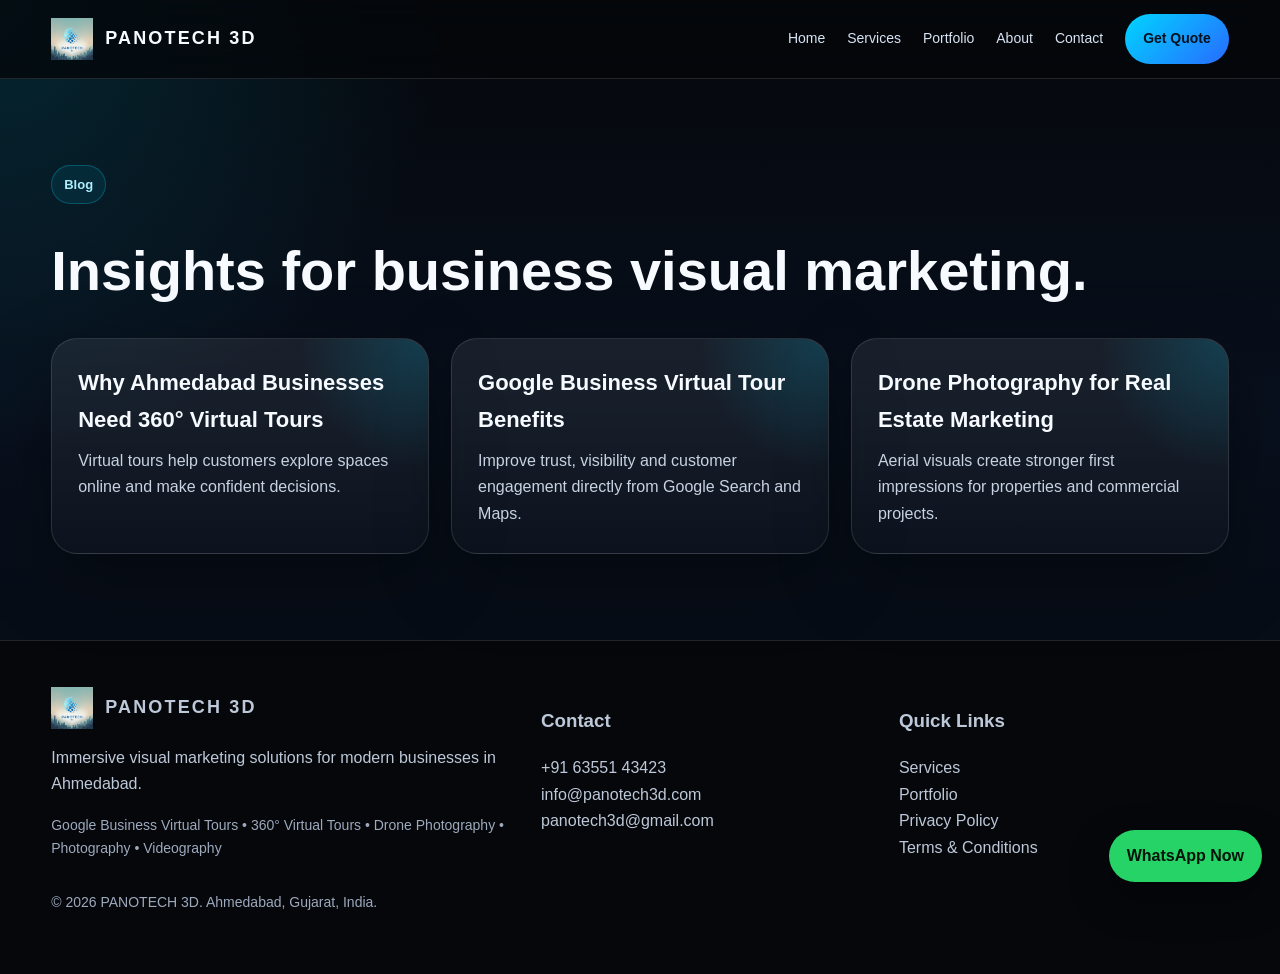
<file: blog.html>
<!doctype html><html lang="en"><head><meta charset="utf-8"><meta name="viewport" content="width=device-width,initial-scale=1"><title>Blog | Virtual Tour Ahmedabad Tips | PANOTECH 3D</title><meta name="description" content="PANOTECH 3D blog for virtual tour, Google Business, drone photography and visual marketing tips for Ahmedabad businesses."><meta name="keywords" content="virtual tour Ahmedabad, 360 virtual tour Ahmedabad, Google Business Virtual Tour Ahmedabad, drone photography Ahmedabad, videography Ahmedabad, real estate virtual tour Ahmedabad"><link rel="canonical" href="https://www.panotech3d.com/blog.html"><meta property="og:title" content="Blog | Virtual Tour Ahmedabad Tips | PANOTECH 3D"><meta property="og:description" content="PANOTECH 3D blog for virtual tour, Google Business, drone photography and visual marketing tips for Ahmedabad businesses."><meta property="og:type" content="website"><meta property="og:url" content="https://www.panotech3d.com/blog.html"><meta property="og:image" content="https://www.panotech3d.com/Panotech3D_Logo.png"><meta name="twitter:card" content="summary_large_image"><meta name="theme-color" content="#05070b"><link rel="icon" href="Panotech3D_Logo.png"><script type="application/ld+json">{"@context":"https://schema.org","@type":"LocalBusiness","name":"PANOTECH 3D","url":"https://www.panotech3d.com/","image":"https://www.panotech3d.com/Panotech3D_Logo.png","telephone":"+916355143423","email":"info@panotech3d.com","areaServed":["Ahmedabad","Gujarat","India"],"description":"Professional 360 virtual tours, Google Business Virtual Tours, drone photography, professional photography and videography services in Ahmedabad."}</script><style>
:root{--bg:#05070b;--card:#0d1320;--muted:#9da9bc;--text:#f7fbff;--line:rgba(255,255,255,.12);--cyan:#00d5ff;--blue:#286bff;--green:#27e0a3;--shadow:0 24px 70px rgba(0,0,0,.35)}
*{box-sizing:border-box} html{scroll-behavior:smooth} body{margin:0;font-family:Inter,Segoe UI,Arial,sans-serif;background:radial-gradient(circle at top left,rgba(0,213,255,.15),transparent 28%),linear-gradient(180deg,#05070b,#08101d 42%,#05070b);color:var(--text);line-height:1.65} a{color:inherit;text-decoration:none} img{max-width:100%;display:block}.container{width:min(1180px,92%);margin:auto}.nav{position:sticky;top:0;z-index:50;background:rgba(5,7,11,.78);backdrop-filter:blur(18px);border-bottom:1px solid var(--line)}.navin{height:78px;display:flex;align-items:center;justify-content:space-between;gap:18px}.brand{display:flex;align-items:center;gap:12px}.brand img{height:42px;width:auto;object-fit:contain}.brand b{font-size:18px;letter-spacing:.12em}.menu{display:flex;align-items:center;gap:22px;color:#d8e4f3;font-size:14px}.btn{display:inline-flex;align-items:center;justify-content:center;gap:8px;padding:13px 18px;border-radius:999px;border:1px solid var(--line);background:rgba(255,255,255,.05);font-weight:700;transition:.25s}.btn:hover{transform:translateY(-2px);border-color:rgba(0,213,255,.5)}.primary{background:linear-gradient(135deg,var(--cyan),var(--blue));color:#03101d;border:0}.ghost{background:rgba(255,255,255,.04)}.hero{min-height:calc(100vh - 78px);display:grid;align-items:center;position:relative;overflow:hidden}.hero:before{content:"";position:absolute;inset:0;background:linear-gradient(90deg,rgba(5,7,11,.95) 0%,rgba(5,7,11,.72) 45%,rgba(5,7,11,.45)),url('real-estate-exterior.png') center/cover;animation:heroBg 18s infinite}.hero:after{content:"";position:absolute;inset:auto 0 0 0;height:180px;background:linear-gradient(transparent,var(--bg))}@keyframes heroBg{0%,24%{background-image:linear-gradient(90deg,rgba(5,7,11,.95),rgba(5,7,11,.52)),url('real-estate-exterior.png')}25%,49%{background-image:linear-gradient(90deg,rgba(5,7,11,.95),rgba(5,7,11,.52)),url('restaurant-area.png')}50%,74%{background-image:linear-gradient(90deg,rgba(5,7,11,.95),rgba(5,7,11,.52)),url('banquet-hall.png')}75%,100%{background-image:linear-gradient(90deg,rgba(5,7,11,.95),rgba(5,7,11,.52)),url('lounge-seating.png')}}.hero .container{position:relative;z-index:1}.eyebrow{display:inline-flex;gap:8px;align-items:center;padding:8px 12px;border:1px solid rgba(0,213,255,.25);border-radius:999px;background:rgba(0,213,255,.08);color:#aeefff;font-weight:700;font-size:13px}.hero h1{font-size:clamp(42px,7vw,86px);line-height:.98;margin:20px 0 18px;letter-spacing:-.05em;max-width:900px}.hero p{font-size:clamp(17px,2.2vw,23px);color:#d5e3f2;max-width:760px}.actions{display:flex;gap:14px;flex-wrap:wrap;margin-top:28px}.stats{display:grid;grid-template-columns:repeat(4,1fr);gap:14px;margin-top:42px;max-width:760px}.stat{border:1px solid var(--line);border-radius:18px;padding:16px;background:rgba(255,255,255,.05)}.stat b{display:block;font-size:28px;color:#fff}.stat span{color:var(--muted);font-size:13px}.section{padding:86px 0}.section h2{font-size:clamp(30px,4vw,52px);line-height:1.05;margin:0 0 14px;letter-spacing:-.035em}.lead{color:var(--muted);font-size:18px;max-width:820px}.grid{display:grid;gap:22px}.g3{grid-template-columns:repeat(3,1fr)}.g2{grid-template-columns:repeat(2,1fr)}.card{border:1px solid var(--line);border-radius:26px;padding:26px;background:linear-gradient(180deg,rgba(255,255,255,.075),rgba(255,255,255,.025));box-shadow:var(--shadow);position:relative;overflow:hidden}.card:before{content:"";position:absolute;inset:-1px;background:radial-gradient(circle at top right,rgba(0,213,255,.18),transparent 30%);pointer-events:none}.card>*{position:relative}.service h3,.card h3{margin:0 0 10px;font-size:22px}.service p,.card p{color:#c7d2e2;margin:0}.icon{width:46px;height:46px;border-radius:14px;background:linear-gradient(135deg,rgba(0,213,255,.2),rgba(39,224,163,.15));display:grid;place-items:center;margin-bottom:16px;font-size:22px}.split{display:grid;grid-template-columns:1.05fr .95fr;gap:34px;align-items:center}.media{border-radius:30px;overflow:hidden;border:1px solid var(--line);box-shadow:var(--shadow);background:#0b1220}.media img{aspect-ratio:16/11;object-fit:cover}.badges{display:flex;flex-wrap:wrap;gap:10px;margin-top:18px}.badge{border:1px solid var(--line);border-radius:999px;padding:8px 12px;color:#dbe8f7;background:rgba(255,255,255,.05);font-size:13px}.tour-card{padding:0;overflow:hidden}.tour-head{padding:26px;display:flex;justify-content:space-between;gap:16px;align-items:flex-start}.embed{padding:0 20px 20px}.embed iframe{width:100%;height:460px;border:0;border-radius:20px;background:#111}.preview{height:360px;border-radius:22px;background:center/cover;display:grid;place-items:center;position:relative;overflow:hidden}.preview:before{content:"";position:absolute;inset:0;background:linear-gradient(45deg,rgba(5,7,11,.75),rgba(0,213,255,.14))}.preview .btn{position:relative}.gallery{grid-template-columns:repeat(3,1fr)}.gallery .item{border-radius:24px;overflow:hidden;border:1px solid var(--line);background:#101827}.gallery img{height:245px;width:100%;object-fit:cover}.gallery div div{padding:18px}.process{counter-reset:step}.step{display:flex;gap:16px}.step:before{counter-increment:step;content:counter(step);min-width:42px;height:42px;border-radius:50%;background:linear-gradient(135deg,var(--cyan),var(--green));color:#001018;font-weight:900;display:grid;place-items:center}.faq details{border:1px solid var(--line);border-radius:18px;padding:18px 20px;background:rgba(255,255,255,.04)}.faq summary{cursor:pointer;font-weight:800}.faq p{color:var(--muted)}.contactbox{background:linear-gradient(135deg,rgba(0,213,255,.14),rgba(40,107,255,.10));border:1px solid rgba(0,213,255,.24)}.form{display:grid;gap:12px}.form input,.form textarea,.form select{width:100%;padding:14px 16px;border-radius:14px;border:1px solid var(--line);background:rgba(255,255,255,.06);color:var(--text)}.form textarea{min-height:120px}.footer{padding:46px 0;border-top:1px solid var(--line);background:#05070b;color:#bdc8d8}.footergrid{display:grid;grid-template-columns:1.4fr 1fr 1fr;gap:28px}.whatsapp{position:fixed;right:18px;bottom:18px;z-index:60}.whatsapp .btn{box-shadow:0 16px 40px rgba(0,0,0,.4);background:#25d366;color:#03140a;border:0}.mobile{display:none}.cta-band{border:1px solid rgba(0,213,255,.2);border-radius:34px;padding:40px;background:linear-gradient(135deg,rgba(0,213,255,.12),rgba(255,255,255,.04))}.locations{columns:3;color:#c8d4e3}.small{font-size:14px;color:var(--muted)}
@media(max-width:900px){.menu{display:none}.mobile{display:inline-flex}.hero{min-height:760px}.stats,.g3,.g2,.split,.gallery,.footergrid{grid-template-columns:1fr}.stats{grid-template-columns:repeat(2,1fr)}.navin{height:70px}.brand img{height:36px}.hero h1{font-size:42px}.section{padding:62px 0}.embed iframe{height:360px}.locations{columns:1}.tour-head{display:block}.gallery img{height:220px}}
</style></head><body><header class="nav"><div class="container navin"><a class="brand" href="index.html"><img src="Panotech3D_Logo.png" alt="PANOTECH 3D logo"><b>PANOTECH 3D</b></a><nav class="menu"><a href="index.html">Home</a><a href="services.html">Services</a><a href="portfolio.html">Portfolio</a><a href="about.html">About</a><a href="contact.html">Contact</a><a class="btn primary" href="https://wa.me/916355143423">Get Quote</a></nav><a class="btn primary mobile" href="https://wa.me/916355143423">WhatsApp</a></div></header><main class="section"><div class="container"><span class="eyebrow">Blog</span><h1 style="font-size:56px;line-height:1.05">Insights for business visual marketing.</h1><div class="grid g3" style="margin-top:32px"><article class="card"><h3>Why Ahmedabad Businesses Need 360° Virtual Tours</h3><p>Virtual tours help customers explore spaces online and make confident decisions.</p></article><article class="card"><h3>Google Business Virtual Tour Benefits</h3><p>Improve trust, visibility and customer engagement directly from Google Search and Maps.</p></article><article class="card"><h3>Drone Photography for Real Estate Marketing</h3><p>Aerial visuals create stronger first impressions for properties and commercial projects.</p></article></div></div></main><footer class="footer"><div class="container footergrid"><div><div class="brand"><img src="Panotech3D_Logo.png" alt="PANOTECH 3D logo"><b>PANOTECH 3D</b></div><p>Immersive visual marketing solutions for modern businesses in Ahmedabad.</p><p class="small">Google Business Virtual Tours • 360° Virtual Tours • Drone Photography • Photography • Videography</p></div><div><h3>Contact</h3><p><a href="tel:+916355143423">+91 63551 43423</a><br><a href="mailto:info@panotech3d.com">info@panotech3d.com</a><br><a href="mailto:panotech3d@gmail.com">panotech3d@gmail.com</a></p></div><div><h3>Quick Links</h3><p><a href="services.html">Services</a><br><a href="portfolio.html">Portfolio</a><br><a href="privacy-policy.html">Privacy Policy</a><br><a href="terms.html">Terms & Conditions</a></p></div></div><div class="container"><p class="small">© 2026 PANOTECH 3D. Ahmedabad, Gujarat, India.</p></div></footer><div class="whatsapp"><a class="btn" href="https://wa.me/916355143423">WhatsApp Now</a></div><script>
function loadTour(id,src){document.querySelectorAll('.tour-frame').forEach(f=>{if(f.id!==id) f.src='about:blank'});const frame=document.getElementById(id);frame.src=src;frame.scrollIntoView({behavior:'smooth',block:'center'});} 
function mailQuote(){const name=document.getElementById('qname')?.value||''; const service=document.getElementById('qservice')?.value||''; const msg=document.getElementById('qmsg')?.value||''; const subject=encodeURIComponent('PANOTECH 3D Website Inquiry'); const body=encodeURIComponent(`Name: ${name}
Service: ${service}
Message: ${msg}`); window.location.href=`mailto:info@panotech3d.com,panotech3d@gmail.com?subject=${subject}&body=${body}`}
</script></body></html>
</file>
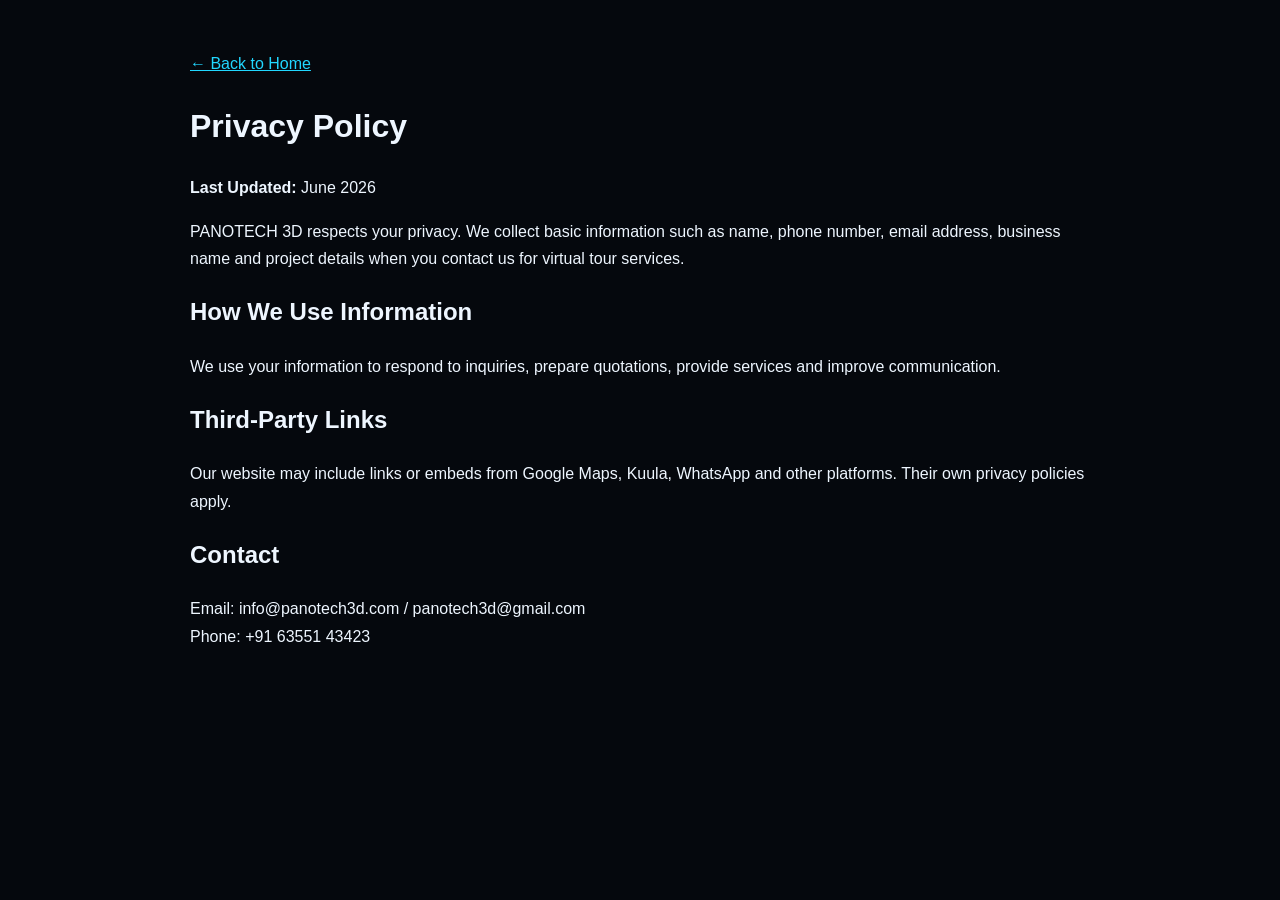
<file: privacy-policy.html>
<!DOCTYPE html><html lang="en"><head><meta charset="UTF-8"><meta name="viewport" content="width=device-width,initial-scale=1"><title>Privacy Policy | PANOTECH 3D</title><style>body{font-family:Arial,sans-serif;background:#05080d;color:#eef6ff;line-height:1.7;margin:0}.wrap{max-width:900px;margin:auto;padding:50px 20px}a{color:#21d7ff}</style></head><body><div class="wrap"><a href="index.html">← Back to Home</a><h1>Privacy Policy</h1><p><strong>Last Updated:</strong> June 2026</p><p>PANOTECH 3D respects your privacy. We collect basic information such as name, phone number, email address, business name and project details when you contact us for virtual tour services.</p><h2>How We Use Information</h2><p>We use your information to respond to inquiries, prepare quotations, provide services and improve communication.</p><h2>Third-Party Links</h2><p>Our website may include links or embeds from Google Maps, Kuula, WhatsApp and other platforms. Their own privacy policies apply.</p><h2>Contact</h2><p>Email: info@panotech3d.com / panotech3d@gmail.com<br>Phone: +91 63551 43423</p></div></body></html>
</file>
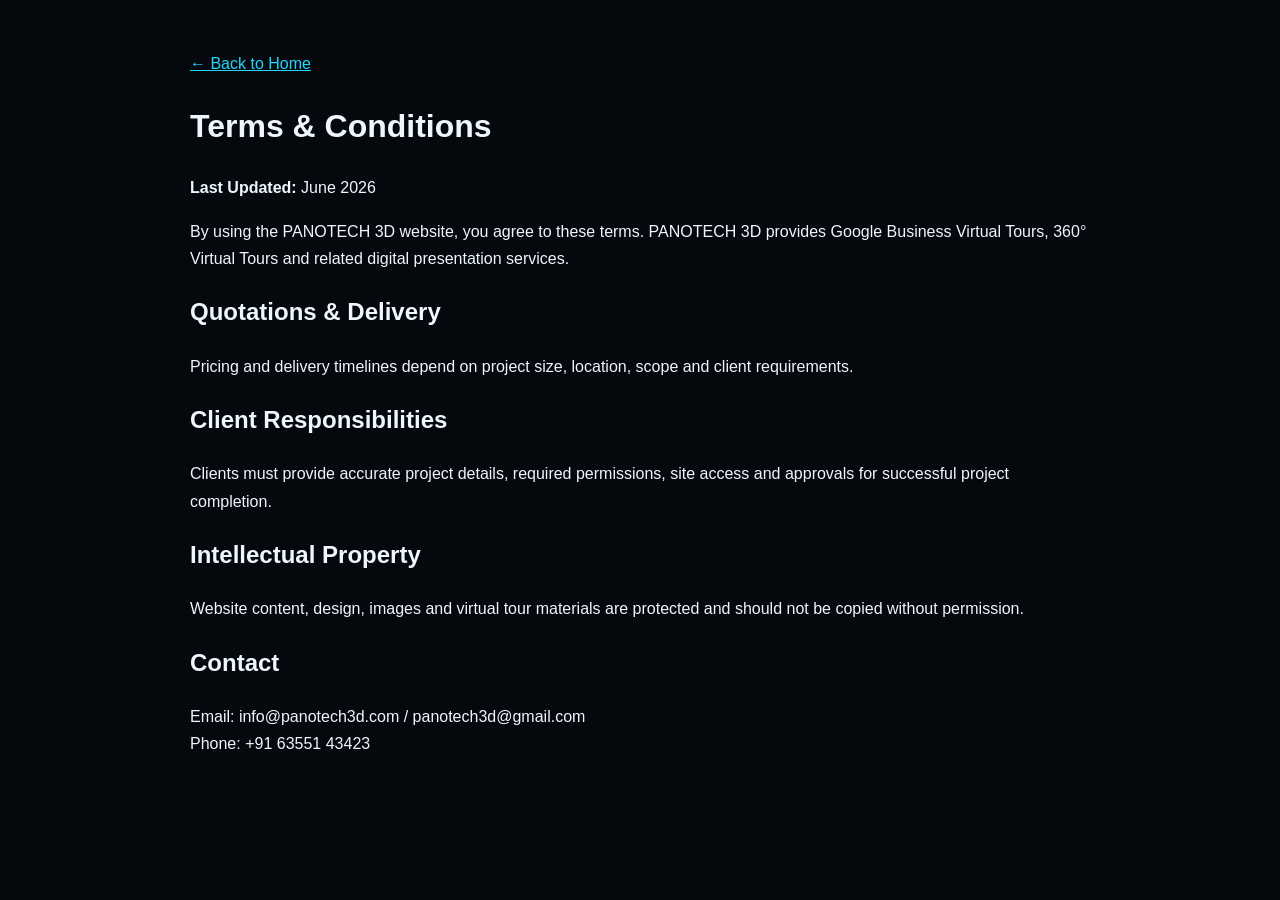
<file: terms.html>
<!DOCTYPE html><html lang="en"><head><meta charset="UTF-8"><meta name="viewport" content="width=device-width,initial-scale=1"><title>Terms & Conditions | PANOTECH 3D</title><style>body{font-family:Arial,sans-serif;background:#05080d;color:#eef6ff;line-height:1.7;margin:0}.wrap{max-width:900px;margin:auto;padding:50px 20px}a{color:#21d7ff}</style></head><body><div class="wrap"><a href="index.html">← Back to Home</a><h1>Terms & Conditions</h1><p><strong>Last Updated:</strong> June 2026</p><p>By using the PANOTECH 3D website, you agree to these terms. PANOTECH 3D provides Google Business Virtual Tours, 360° Virtual Tours and related digital presentation services.</p><h2>Quotations & Delivery</h2><p>Pricing and delivery timelines depend on project size, location, scope and client requirements.</p><h2>Client Responsibilities</h2><p>Clients must provide accurate project details, required permissions, site access and approvals for successful project completion.</p><h2>Intellectual Property</h2><p>Website content, design, images and virtual tour materials are protected and should not be copied without permission.</p><h2>Contact</h2><p>Email: info@panotech3d.com / panotech3d@gmail.com<br>Phone: +91 63551 43423</p></div></body></html>
</file>
